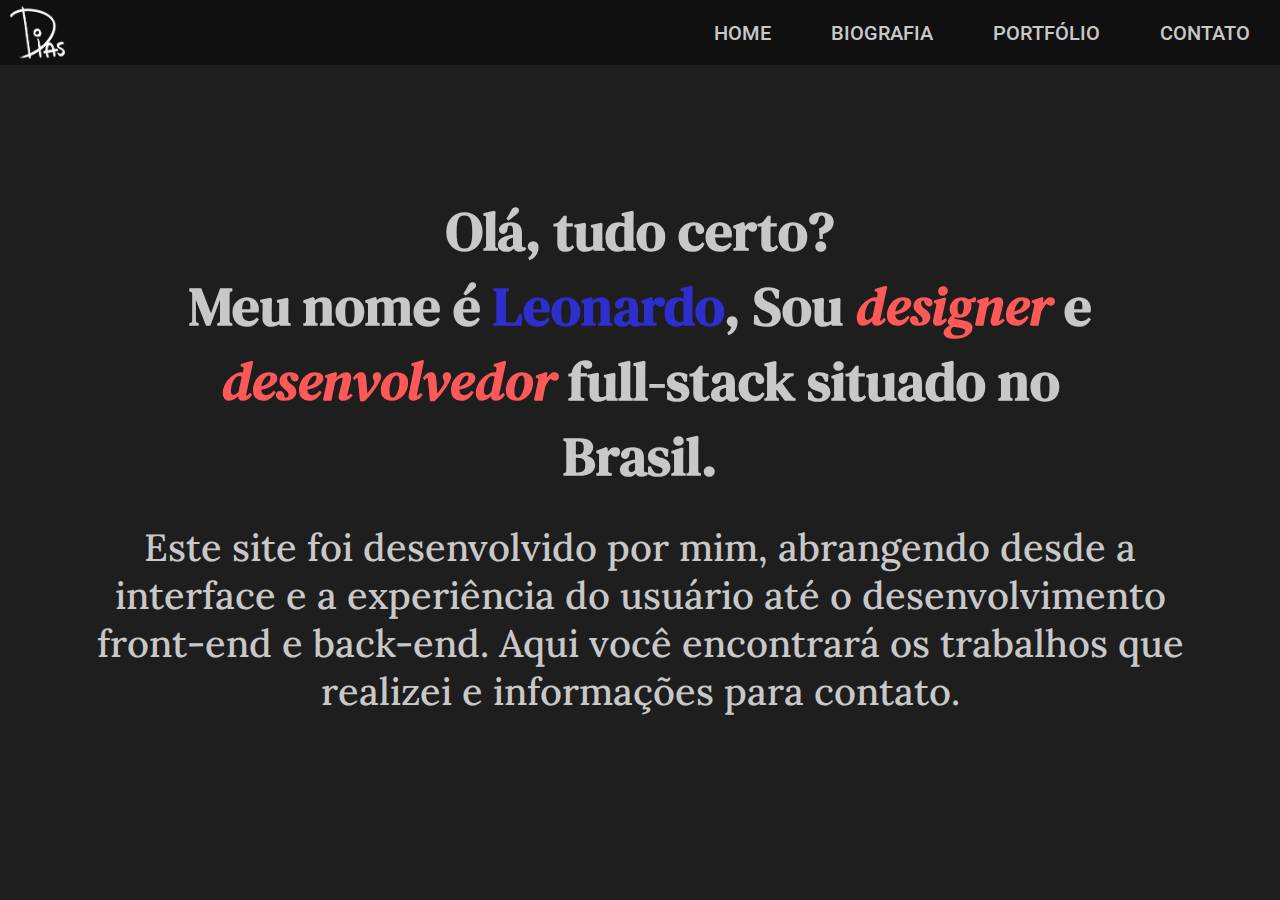
<file: index.html>
<!DOCTYPE html>
<html lang="pt-br">
<head>
    <meta charset="UTF-8">
    <meta name="viewport" content="width=device-width, initial-scale=1.0">
    <title>Leonardo.H.Dias</title>
    <link rel="stylesheet" href="styles/style.css"> <!-- Ao postar no GitHub Pages retirar / do início do caminho para funcionar -->
</head>
<body>

    <header>

        <div class="navegacao">
            <nav>
                <ul class="barra_lateral">

                    <li onclick=esconde_menu_lateral()><a href="#" class="icone-menu"><svg xmlns="http://www.w3.org/2000/svg" height="26px" viewBox="0 -960 960 960" width="26px" fill="#e8eaed"><path d="m256-200-56-56 224-224-224-224 56-56 224 224 224-224 56 56-224 224 224 224-56 56-224-224-224 224Z"/></svg></a></li>

                    <li><a href="index.html">HOME</a></li>
                    <li><a href="biografia.html">BIOGRAFIA</a></li>
                    <li><a href="portfolio.html">PORTFÓLIO</a></li>
                    <li><a href="contato.html">CONTATO</a></li>
                </ul>
                <ul>
                    <li><a href="index.html"><img src="assets/logo/logo_portfolio_B.png" alt="logo"></a></li>
                    <li class="esconde_em_mobile"><a href="index.html">HOME</a></li>
                    <li class="esconde_em_mobile"><a href="biografia.html">BIOGRAFIA</a></li>
                    <li class="esconde_em_mobile"><a href="portfolio.html">PORTFÓLIO</a></li>
                    <li class="esconde_em_mobile"><a href="contato.html">CONTATO</a></li>

                    <li class="botao-menu" onclick=mostra_menu_lateral()><a href="#" class="icone-menu"><svg xmlns="http://www.w3.org/2000/svg" height="26px" viewBox="0 -960 960 960" width="26px" fill="#e8eaed"><path d="M120-240v-80h720v80H120Zm0-200v-80h720v80H120Zm0-200v-80h720v80H120Z"/></svg></a></li>
                    
                </ul>
            </nav>

            <script>
                function mostra_menu_lateral() {
                    const barra_lateral = document.querySelector('.barra_lateral')
                    barra_lateral.style.display = 'flex'
                }
                function esconde_menu_lateral() {
                    const barra_lateral = document.querySelector('.barra_lateral')
                    barra_lateral.style.display = 'none'
                }
            </script>
        </div>

    </header>

    <main>
        <div class="home">
            <h1>
                Olá, tudo certo? <br> Meu nome é <span class="nome">Leonardo</span>, Sou <span class="destaque">designer</span> e <span class="destaque">desenvolvedor</span> full-stack situado no Brasil.
            </h1>

            <p>
                Este site foi desenvolvido por mim, abrangendo desde a interface e a experiência do usuário até o desenvolvimento front-end e back-end. Aqui você encontrará os trabalhos que realizei e informações para contato.
            </p>
        </div>
    </main>

</body>
</html>
</file>
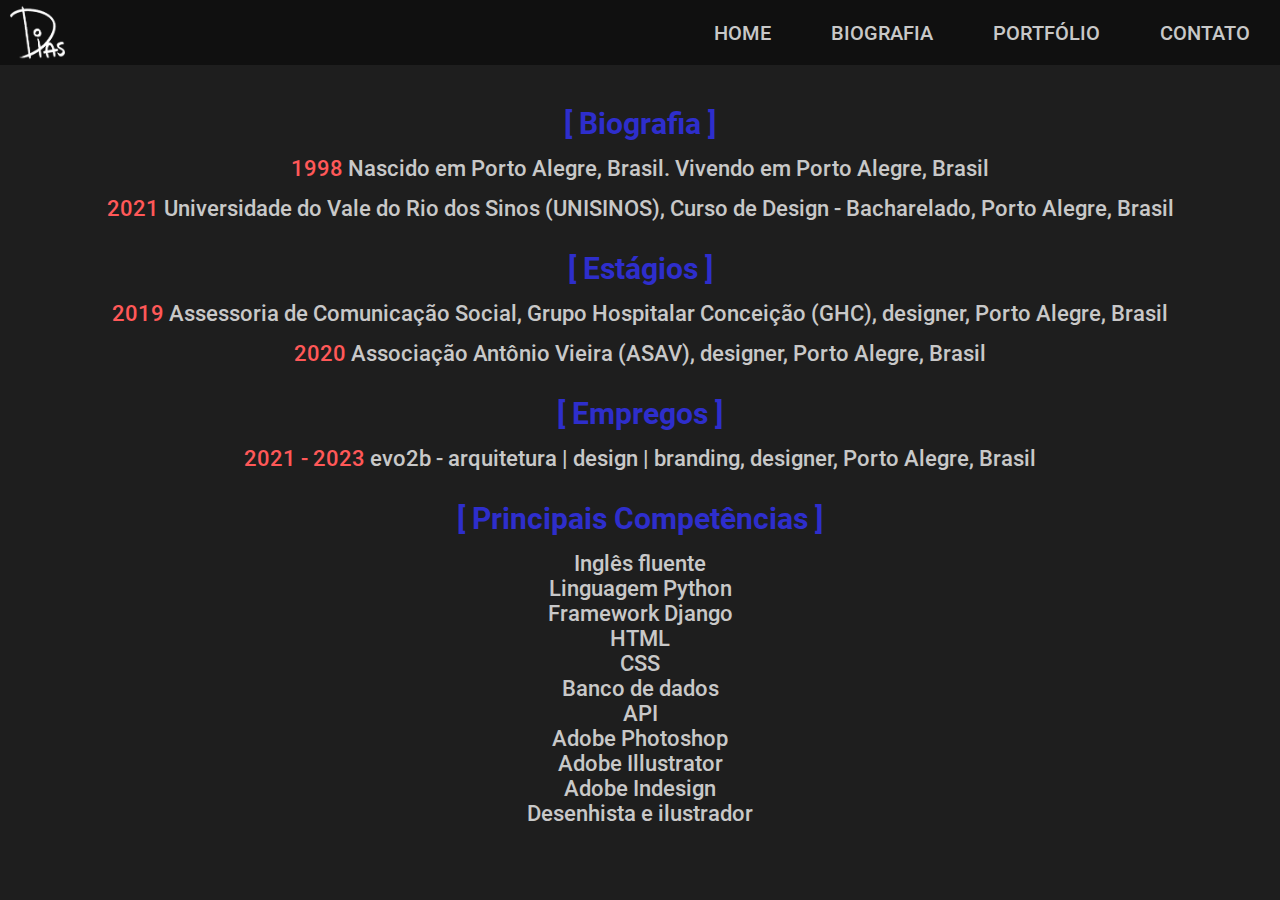
<file: biografia.html>
<!DOCTYPE html>
<html lang="pt-br">
<head>
    <meta charset="UTF-8">
    <meta name="viewport" content="width=device-width, initial-scale=1.0">
    <title>Leonardo.H.Dias</title>
    <link rel="stylesheet" href="styles/style.css"> <!-- Ao postar no GitHub Pages retirar / do início do caminho para funcionar -->
</head>
<body>

    <header>

        <div class="navegacao">
            <nav>
                <ul class="barra_lateral">

                    <li onclick=esconde_menu_lateral()><a href="#" class="icone-menu"><svg xmlns="http://www.w3.org/2000/svg" height="26px" viewBox="0 -960 960 960" width="26px" fill="#e8eaed"><path d="m256-200-56-56 224-224-224-224 56-56 224 224 224-224 56 56-224 224 224 224-56 56-224-224-224 224Z"/></svg></a></li>

                    <li><a href="index.html">HOME</a></li>
                    <li><a href="biografia.html">BIOGRAFIA</a></li>
                    <li><a href="portfolio.html">PORTFÓLIO</a></li>
                    <li><a href="contato.html">CONTATO</a></li>
                </ul>
                <ul>
                    <li><a href="index.html"><img src="assets/logo/logo_portfolio_B.png" alt="logo"></a></li>
                    <li class="esconde_em_mobile"><a href="index.html">HOME</a></li>
                    <li class="esconde_em_mobile"><a href="biografia.html">BIOGRAFIA</a></li>
                    <li class="esconde_em_mobile"><a href="portfolio.html">PORTFÓLIO</a></li>
                    <li class="esconde_em_mobile"><a href="contato.html">CONTATO</a></li>

                    <li class="botao-menu" onclick=mostra_menu_lateral()><a href="#" class="icone-menu"><svg xmlns="http://www.w3.org/2000/svg" height="26px" viewBox="0 -960 960 960" width="26px" fill="#e8eaed"><path d="M120-240v-80h720v80H120Zm0-200v-80h720v80H120Zm0-200v-80h720v80H120Z"/></svg></a></li>
                    
                </ul>
            </nav>

            <script>
                function mostra_menu_lateral() {
                    const barra_lateral = document.querySelector('.barra_lateral')
                    barra_lateral.style.display = 'flex'
                }
                function esconde_menu_lateral() {
                    const barra_lateral = document.querySelector('.barra_lateral')
                    barra_lateral.style.display = 'none'
                }
            </script>
        </div>

    </header>

    <main>
        <div class="biografia">
            <h1>[ Biografia ]</h1>
            <p><span class="destacado">1998</span> Nascido em Porto Alegre, Brasil. Vivendo em Porto Alegre, Brasil</p>
            <p><span class="destacado">2021</span> Universidade do Vale do Rio dos Sinos (UNISINOS), Curso de Design - Bacharelado, Porto Alegre, Brasil</p>
            <h1>[ Estágios ]</h1>
            <p><span class="destacado">2019</span> Assessoria de Comunicação Social, Grupo Hospitalar Conceição (GHC), designer, Porto Alegre, Brasil</p>
            <p><span class="destacado">2020</span> Associação Antônio Vieira (ASAV), designer, Porto Alegre, Brasil</p>
            <h1>[ Empregos ]</h1>
            <p><span class="destacado">2021 - 2023</span> evo2b - arquitetura | design | branding, designer, Porto Alegre, Brasil</p>
            <h1>[ Principais Competências ]</h1>
            <p>Inglês fluente <br>
                Linguagem Python <br>
                Framework Django <br>
                HTML <br>
                CSS <br>
                Banco de dados <br>
                API <br>
                Adobe Photoshop <br>
                Adobe Illustrator <br>
                Adobe Indesign <br>
                Desenhista e ilustrador</p>
        </div>
    </main>

</body>
</html>
</file>
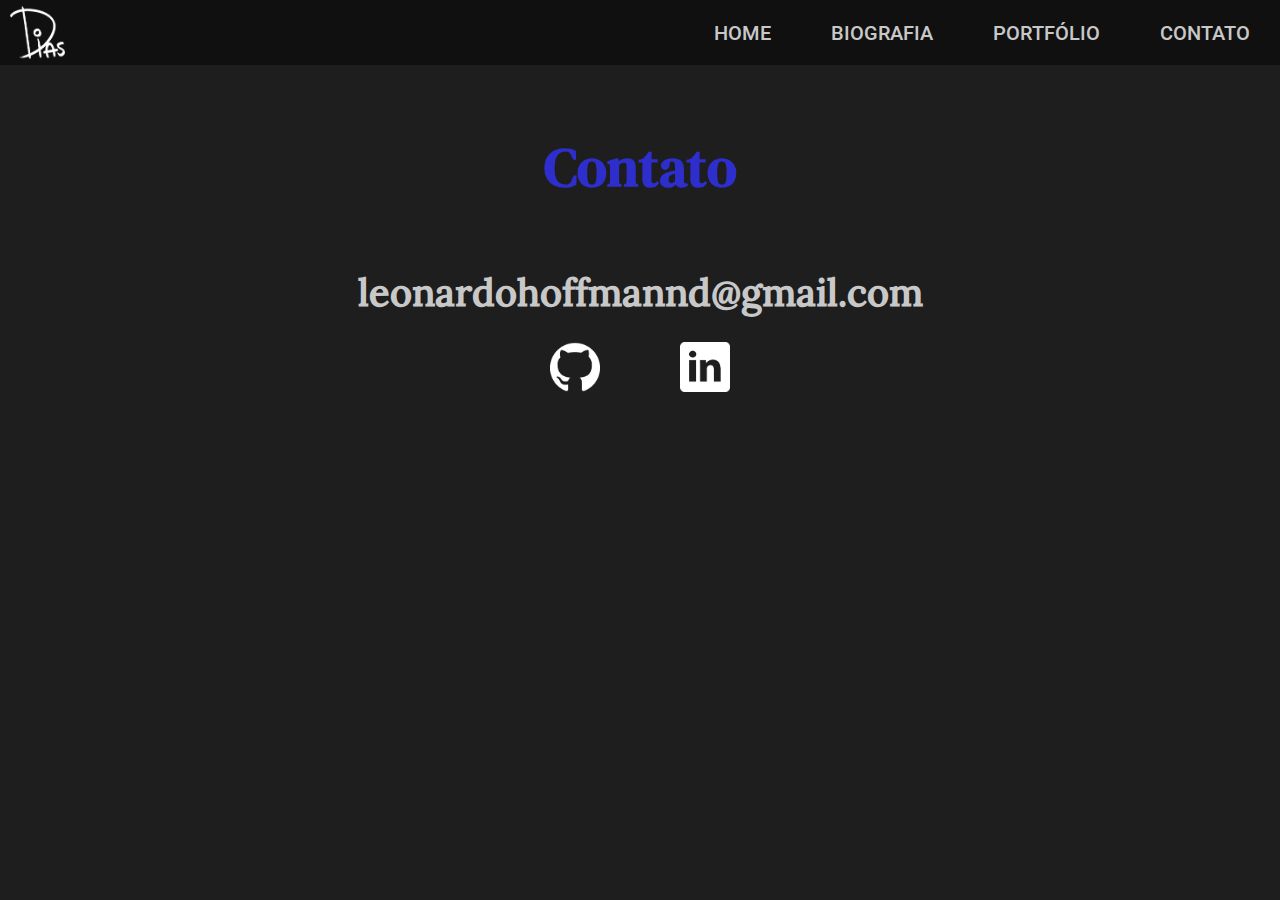
<file: contato.html>
<!DOCTYPE html>
<html lang="pt-br">
<head>
    <meta charset="UTF-8">
    <meta name="viewport" content="width=device-width, initial-scale=1.0">
    <title>Leonardo.H.Dias</title>
    <link rel="stylesheet" href="styles/style.css"> <!-- Ao postar no GitHub Pages retirar / do início do caminho para funcionar -->
</head>
<body>

    <header>

        <div class="navegacao">
            <nav>
                <ul class="barra_lateral">

                    <li onclick=esconde_menu_lateral()><a href="#" class="icone-menu"><svg xmlns="http://www.w3.org/2000/svg" height="26px" viewBox="0 -960 960 960" width="26px" fill="#e8eaed"><path d="m256-200-56-56 224-224-224-224 56-56 224 224 224-224 56 56-224 224 224 224-56 56-224-224-224 224Z"/></svg></a></li>

                    <li><a href="index.html">HOME</a></li>
                    <li><a href="biografia.html">BIOGRAFIA</a></li>
                    <li><a href="portfolio.html">PORTFÓLIO</a></li>
                    <li><a href="contato.html">CONTATO</a></li>
                </ul>
                <ul>
                    <li><a href="index.html"><img src="assets/logo/logo_portfolio_B.png" alt="logo"></a></li>
                    <li class="esconde_em_mobile"><a href="index.html">HOME</a></li>
                    <li class="esconde_em_mobile"><a href="biografia.html">BIOGRAFIA</a></li>
                    <li class="esconde_em_mobile"><a href="portfolio.html">PORTFÓLIO</a></li>
                    <li class="esconde_em_mobile"><a href="contato.html">CONTATO</a></li>

                    <li class="botao-menu" onclick=mostra_menu_lateral()><a href="#" class="icone-menu"><svg xmlns="http://www.w3.org/2000/svg" height="26px" viewBox="0 -960 960 960" width="26px" fill="#e8eaed"><path d="M120-240v-80h720v80H120Zm0-200v-80h720v80H120Zm0-200v-80h720v80H120Z"/></svg></a></li>
                    
                </ul>
            </nav>

            <script>
                function mostra_menu_lateral() {
                    const barra_lateral = document.querySelector('.barra_lateral')
                    barra_lateral.style.display = 'flex'
                }
                function esconde_menu_lateral() {
                    const barra_lateral = document.querySelector('.barra_lateral')
                    barra_lateral.style.display = 'none'
                }
            </script>
        </div>

    </header>

    <main>
        <div class="contato">
            <!-- 
            CONTATO
            leonardohoffmannd @ gmail . com
            icone github icone linkedin
            -->
            <h1>Contato</h1>
            <h2>leonardohoffmannd@gmail.com</h2>
            <div class="icones">
                <a href="https://github.com/leohd98" target="_blank"><img src="assets/icons/icone_github.png" alt="github icon"></a>
                <a href="https://www.linkedin.com/in/leonardohoffmann/" target="_blank"><img src="assets/icons/icone_linkedin.png" alt="linkedin icon"></a>
            </div>
        </div>
    </main>

</body>
</html>
</file>
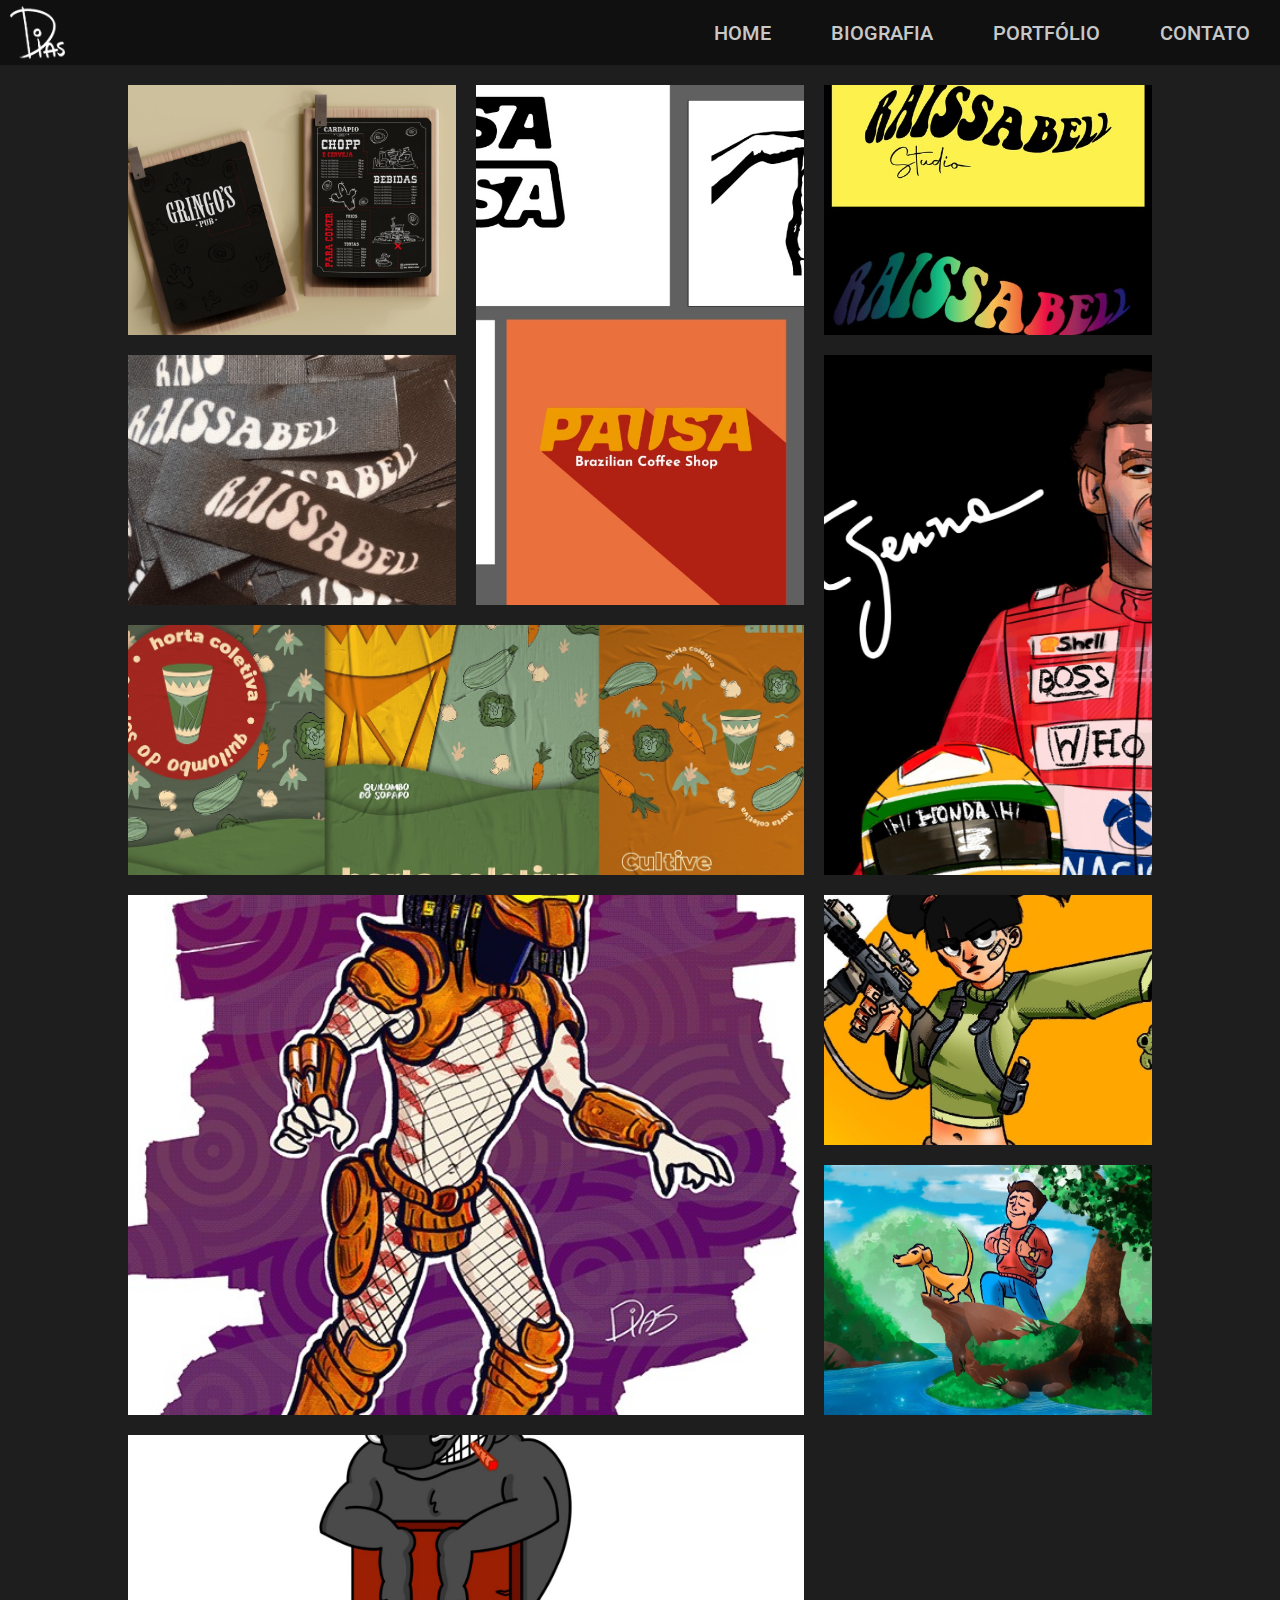
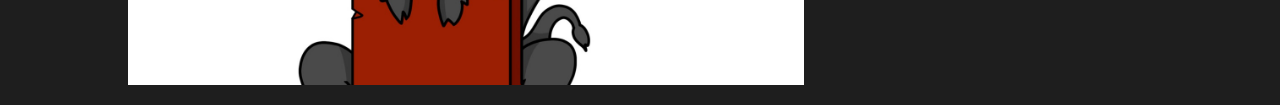
<file: portfolio.html>
<!DOCTYPE html>
<html lang="pt-br">
<head>
    <meta charset="UTF-8">
    <meta name="viewport" content="width=device-width, initial-scale=1.0">
    <title>Leonardo.H.Dias</title>
    <link rel="stylesheet" href="styles/style.css"> <!-- Ao postar no GitHub Pages retirar / do início do caminho para funcionar -->
</head>
<body>

    <header>

        <div class="navegacao">
            <nav>
                <ul class="barra_lateral">

                    <li onclick=esconde_menu_lateral()><a href="#" class="icone-menu"><svg xmlns="http://www.w3.org/2000/svg" height="26px" viewBox="0 -960 960 960" width="26px" fill="#e8eaed"><path d="m256-200-56-56 224-224-224-224 56-56 224 224 224-224 56 56-224 224 224 224-56 56-224-224-224 224Z"/></svg></a></li>

                    <li><a href="index.html">HOME</a></li>
                    <li><a href="biografia.html">BIOGRAFIA</a></li>
                    <li><a href="portfolio.html">PORTFÓLIO</a></li>
                    <li><a href="contato.html">CONTATO</a></li>
                </ul>
                <ul>
                    <li><a href="index.html"><img src="assets/logo/logo_portfolio_B.png" alt="logo"></a></li>
                    <li class="esconde_em_mobile"><a href="index.html">HOME</a></li>
                    <li class="esconde_em_mobile"><a href="biografia.html">BIOGRAFIA</a></li>
                    <li class="esconde_em_mobile"><a href="portfolio.html">PORTFÓLIO</a></li>
                    <li class="esconde_em_mobile"><a href="contato.html">CONTATO</a></li>

                    <li class="botao-menu" onclick=mostra_menu_lateral()><a href="#" class="icone-menu"><svg xmlns="http://www.w3.org/2000/svg" height="26px" viewBox="0 -960 960 960" width="26px" fill="#e8eaed"><path d="M120-240v-80h720v80H120Zm0-200v-80h720v80H120Zm0-200v-80h720v80H120Z"/></svg></a></li>
                    
                </ul>
            </nav>

            <script>
                function mostra_menu_lateral() {
                    const barra_lateral = document.querySelector('.barra_lateral')
                    barra_lateral.style.display = 'flex'
                }
                function esconde_menu_lateral() {
                    const barra_lateral = document.querySelector('.barra_lateral')
                    barra_lateral.style.display = 'none'
                }
            </script>
        </div>

    </header>

    <main>
        <div class="portfolio">
            <div>
                <img src="assets/art/imagem1.jpeg" alt="imagem1">
            </div>

            <div class="v-stretch">
                <img src="assets/art/imagem2.jpeg" alt="imagem2">
            </div>

            <div class="h-stretch">
                <img src="assets/art/imagem3.jpeg" alt="imagem3">
            </div>

            <div>
                <img src="assets/art/imagem4.jpeg" alt="imagem4">
            </div>

            <div>
                <img src="assets/art/imagem5.jpeg" alt="imagem5">
            </div>

            <div class="v-stretch">
                <img src="assets/art/Senna.jpeg" alt="imagem6">
            </div>

            <div class="big-stretch">
                <img src="assets/art/predator.jpeg" alt="imagem7">
            </div>

            <div>
                <img src="assets/art/desenho_menina.jpeg" alt="imagem7">
            </div>

            <div class="h-stretch">
                <img src="assets/art/Boi.jpeg" alt="imagem8">
            </div>

            <div>
                <img src="assets/art/menino_e_cachorro.jpeg" alt="imagem9">
            </div>
        </div>
    </main>

</body>
</html>
</file>
<file: styles/style.css>
/* FONTES */

@font-face {
    font-family: fonte_navegacao;
    src: url(fonts/roboto/Roboto-Medium.ttf) format('truetype');
}

@font-face {
    font-family: fonte_principal;
    src: url(fonts/DM_Serif_Text/DMSerifText-Regular.ttf) format('truetype');
}

@font-face {
    font-family: texto_secundario;
    src: url(fonts/Lora/Lora-Medium.ttf) format('truetype');
}

@font-face {
    font-family: destaque_italico;
    src: url(fonts/DM_Serif_Text/DMSerifText-Italic.ttf) format('truetype');
}

@font-face {
    font-family: titulo_biografia;
    src: url(fonts/roboto/Roboto-Bold.ttf) format('truetype');
}

@font-face {
    font-family: texto_biografia;
    src: url(fonts/roboto/Roboto-Medium.ttf) format('truetype');
}

/* limpa navegador */
* {
    margin: 0;
    padding: 0;
}

/* corpo total da tela */
body {
    min-height: 100vh;
    display: flex;
    flex-direction: column
}

/* ANIMAÇÃO */

@keyframes slideIn {
    from {
        transform: translateX(300px);
    }

    to {
        transform: translateX(0);
    }
}

@keyframes fadeIn {
    from {
        opacity: 0;
    }

    to {
        opacity: 1;
    }
}

/* --------------------- HEADER --------------------- */

/* header total */
header {
    background-color: rgb(16, 16, 16);
}

nav ul {
    width: 100%;
    list-style: none;
    display: flex; /* transforma um elemento em um contêiner flexível. */
    /* justify-content: flex-end; */ /* os itens são empurrados para o final do contêiner (direita para o eixo principal horizontal). */
    align-items: center; /* define como os itens flexíveis são alinhados ao longo do eixo transversal (vertical, por padrão). Itens são alinhados ao centro do eixo transversal. */
}

nav img {
    height: 55px;
}

nav li {
    height: 65px;
}

nav a {
    color: rgb(200, 200, 200);
    height: 100%;
    padding: 0 30px;
    text-decoration: none;
    display: flex;
    align-items: center;
    font-family: fonte_navegacao;
    font-size: 20px;
}

nav a:hover {
    background-color: #FF5858;
}

nav li:first-child a:hover {
    background-color: transparent;
}

/* Classe adicionada para o ícone do menu */
.icone-menu svg {
    fill: rgb(200, 200, 200); /* Defina a cor desejada aqui */
}

nav li:first-child a {
    padding: 0;
    padding-left: 10px;
}

nav li:first-child {
    margin-right: auto;
}

.barra_lateral {

    animation-name: slideIn;
    animation-duration: 1s;

    position: fixed;
    top: 0%;
    right: 0%;
    height: 100vh;
    width: 250px;
    z-index: 999;
    background-color: rgb(16, 16, 16);
    display: none;
    flex-direction: column;
    align-items: flex-start;
    justify-content: flex-start;
    /* box-shadow: -10px 0 10px rgba(0, 0, 0, 0.1); */
}

.barra_lateral li {
    width: 100%;
}

.barra_lateral a {
    width: 100%;
}

.botao-menu {
    display: none;
}

/* --------------------- HEADER --------------------- */

/* ---------------------- MAIN ---------------------- */

main {
    display: flex;
    flex-direction: column;
    flex: 1; /* faz o main ocupar o espaço restante */
    background-color: rgb(30, 30, 30);
    height: 100vh;
}

.nome {
    color: #2e2ecc;
}

.destaque {
    font-family: destaque_italico;
    color: #FF5858;
}

.home h1, p {
    align-items: center;
    text-align: center; /* Centraliza o texto dentro do main */
    animation-name: fadeIn;
    animation-duration: 1.5s;
}

.home h1 {
    font-family: fonte_principal;
    font-size: 55px;
    padding: 5% 350px 30px 350px;
    color: rgb(200, 200, 200);
}

.home p {
    font-family: texto_secundario;
    font-size: 38px;
    padding: 0px 380px 50px 380px;
    color: rgb(200, 200, 200);
}

/* ---------------------- MAIN ---------------------- */

/* -------------------- BIOGRAFIA ------------------- */

.biografia {
    padding-top: 2%;
    align-items: center;
    text-align: center; /* Centraliza o texto dentro do main */
    animation-name: fadeIn;
    animation-duration: 1.5s;
}

.biografia h1 {
    color: #2e2ecc;
    padding-top: 15px;
    padding-bottom: 15px;
    font-family: titulo_biografia;
    font-size: 30px;
    padding-left: 3%;
    padding-right: 3%;
}

.destacado {
    color: #FF5858;
}

.biografia p {
    color: rgb(200, 200, 200);
    padding-bottom: 15px;
    font-family: texto_biografia;
    font-size: 22px;
    padding-left: 3%;
    padding-right: 3%;
}

/* -------------------- BIOGRAFIA ------------------- */

/* -------------------- PORTFOLIO ------------------- */

.portfolio {
    padding: 20px;
    max-width: 80%;
    margin: 0 auto;
    display: grid;
    grid-gap: 20px;
    grid-template-columns: repeat(auto-fit,minmax(30%,1fr));
    grid-auto-rows: 250px;
    grid-auto-flow: dense;
    animation-name: fadeIn;
    animation-duration: 1.5s;
}

.v-stretch {
    grid-row: span 2;
}

.h-stretch {
    grid-column: span 2;
}

.big-stretch {
    grid-row: span 2;
    grid-column: span 2;
}

.portfolio div {
    position: relative;
    overflow: hidden;
}

.portfolio div img {
    width: 100%;
    height: 100%;
    object-fit: cover;
    transition: all 0.5s ease;
}

.portfolio div:hover img {
    transform: scale(1.1);
}

/* -------------------- PORTFOLIO ------------------- */

/* --------------------- CONTATO -------------------- */

.contato {
    animation-name: fadeIn;
    animation-duration: 1.5s;
}

.contato h1, h2 {
    align-items: center;
    text-align: center; /* Centraliza o texto dentro do main */
}

.contato h1 {
    font-family: fonte_principal;
    font-size: 55px;
    color: #2e2ecc;
    padding-top: 5%;
    padding-bottom: 5%;
}

.contato h2 {
    font-family: texto_secundario;
    font-size: 38px;
    color: rgb(200, 200, 200);
}

.icones {
    text-align: center; /* Centraliza o texto dentro do main */
}

.icones img {
    height: 50px;
    width: 50px;
    padding: 2% 3% 5% 3%;
}

/* --------------------- CONTATO -------------------- */

/* ----------------- MEDIA QUERIES ------------------ */
@media(min-width: 1950px) {
    /* HOME */
    .home h1 {
        font-size: 75px;
        padding: 10% 450px 30px 450px;
    }

    .home p {
        font-size: 55px;
        padding: 0px 300px 50px 300px;
    }
    /* HOME */
}

@media(max-width: 1440px) {
    /* HOME */
    .home h1 {
        padding: 10% 150px 30px 150px;
    }

    .home p {
        padding: 0px 80px 50px 80px;
    }
    /* HOME */
}

@media(max-width: 1024px) {
    /* HOME */
    .home h1 {
        padding: 8% 80px 30px 80px;
    }
    /* HOME */
}

@media(max-width: 800px) {
    .esconde_em_mobile {
        display: none;
    }

    .botao-menu {
        display: block;
    }

    /* HOME */
    nav img {
        height: 40px;
    }

    nav li {
        height: 50px;
    }

    .home h1 {
        padding: 10% 30px 30px 30px;
        font-size: 30px;
    }

    .home p {
        padding: 0px 30px 10% 30px;
        font-size: 20px;
    }
    /* HOME */

    /* BIOGRAFIA */

    .biografia {
        padding-top: 5%;
        padding-left: 3%;
        padding-right: 3%;
        padding-bottom: 10%;
    }

    .biografia h1 {
        font-size: 18px;
        /* padding-bottom: 10px; */
    }

    .biografia p {
        font-size: 15px;
        /* padding-bottom: 10px; */
    }

    /* BIOGRAFIA */

    /* PORTFOLIO */

    .portfolio {
        max-width: 510px;
        grid-template-columns: repeat(auto-fit,minmax(50%,1fr));
    }

    .v-stretch {
        grid-row: span 1;
    }
    
    .h-stretch {
        grid-column: span 1;
    }
    
    .big-stretch {
        grid-row: span 1;
        grid-column: span 1;
    }

    /* PORTFOLIO */

    /* CONTATO */

    .contato h1 {
        font-size: 30px;
    }

    .contato h2 {
        font-size: 18px;
    }

    .icones img {
        height: 5%;
        width: 5%;
        padding: 5% 3% 5% 3%;
    }

    /* CONTATO */
}

@media(max-width: 300px) {
    .barra_lateral {
        width: 100%;
    }

    /* HOME */
    .home h1 {
        font-size: 6vw; /* Diminuir tamanho da fonte do título */
        padding: 6vw 4vw 4vw 4vw;
    }

    .home p {
        font-size: 6vw; /* Diminuir tamanho da fonte do parágrafo */
        padding: 0vw 4vw 6vw 4vw;
    }
    /* HOME */
}

@media(max-width: 200px) {
    nav li {
        padding: 0 1vw;
    }
}
/* ----------------- MEDIA QUERIES ------------------ */
</file>
